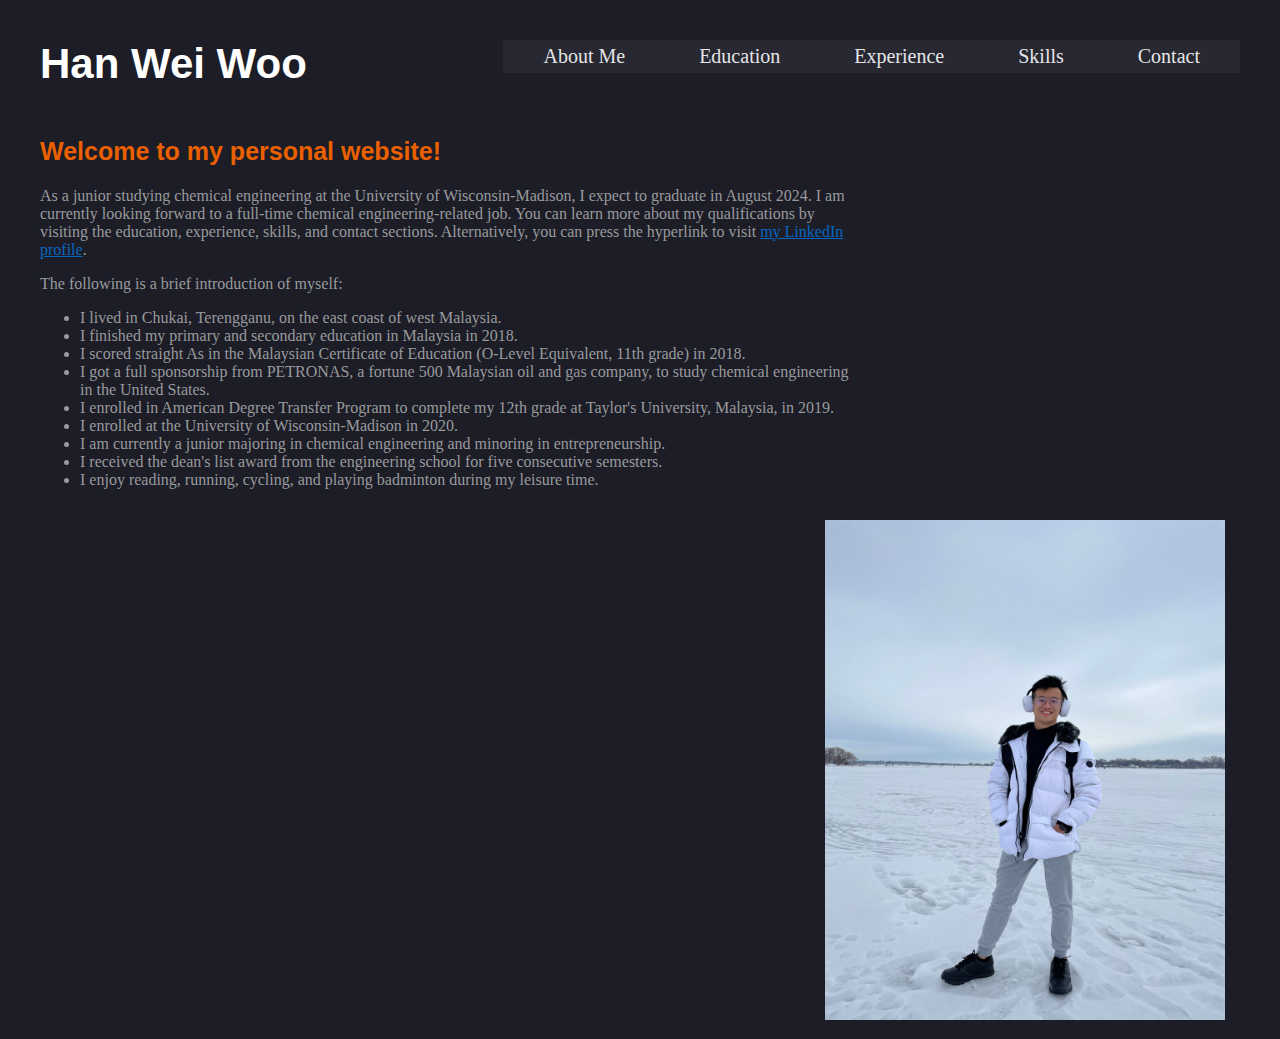
<file: index.html>
<!DOCTYPE html>
<html lang="en">
	<head> 
		<meta charset="UTF-8">
		<title>About Han Wei Woo</title>
		<link rel="stylesheet" href="stylesheet.css">
	</head>
	<body>	
		<header>
			<nav>
			<a href="index.html" target="_self">About Me</a>
			<a href="education.html" target="_self">Education</a>
			<a href="experience.html" target="_self">Experience</a>
			<a href="skills.html" target="_self">Skills</a>
			<a href="contact.html" target="_self">Contact</a>
			</nav>
		</header>
		<article>
			<h1 style="font-family:Helvetica, sans-serif; font-size:42px; color:white"> Han Wei Woo </h1>
			<section class="intropara">
				<h2 style="font-family:Helvetica, sans-serif; font-size:25px; color:#ea6000"> Welcome to my personal website! </h2>
				<p>As a junior studying chemical engineering at the University of Wisconsin-Madison, I expect to graduate in August 2024. I am currently looking forward to a full-time chemical engineering-related job. You can learn more about my qualifications by visiting the education, experience, skills, and contact sections. Alternatively, you can press the hyperlink to visit <a href="https://www.linkedin.com/in/han-wei-woo/" target="_blank" style="color:#0a66c2;">my LinkedIn profile</a>.
				</p>
				<p>The following is a brief introduction of myself:</p>
				<ul style="list-style-type:disc;">
				<li>I lived in Chukai, Terengganu, on the east coast of west Malaysia.</li>
				<li>I finished my primary and secondary education in Malaysia in 2018.</li>
				<li>I scored straight As in the Malaysian Certificate of Education (O-Level Equivalent, 11th grade) in 2018.</li>
				<li>I got a full sponsorship from PETRONAS, a fortune 500 Malaysian oil and gas company, to study chemical engineering in the United States.</li>
				<li>I enrolled in American Degree Transfer Program to complete my 12th grade at Taylor's University, Malaysia, in 2019. </li>
				<li>I enrolled at the University of Wisconsin-Madison in 2020. </li>
				<li>I am currently a junior majoring in chemical engineering and minoring in entrepreneurship.</li>
				<li>I received the dean's list award from the engineering school for five consecutive semesters.</li>
				<li>I enjoy reading, running, cycling, and playing badminton during my leisure time.</li>
				</ul>
			</section>
			<div class="profilepic">
				<img src="profilepic.jpg" width="400" height="500" alt="My profile picture">
			</div>
		</article>
	</body>
</html>
</file>
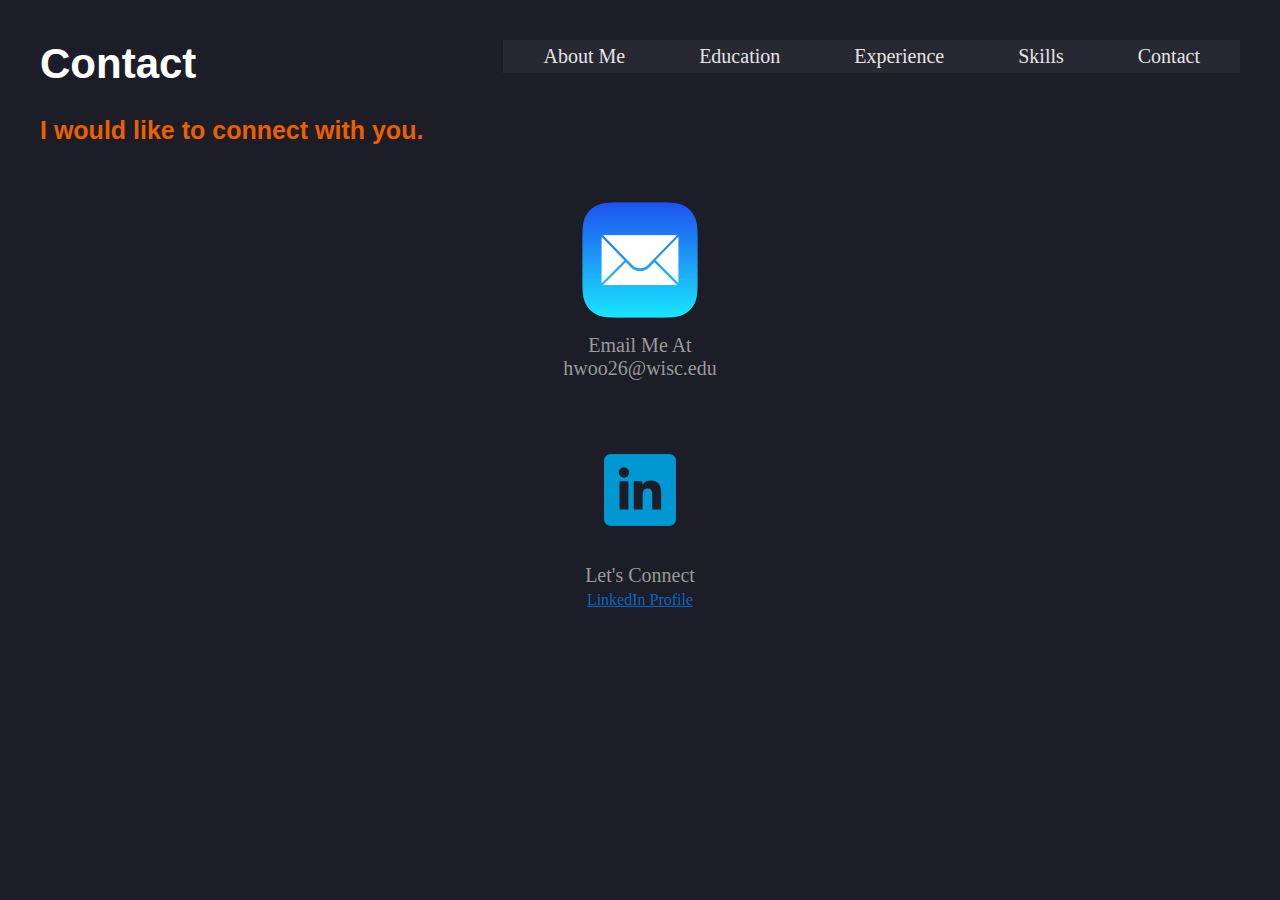
<file: contact.html>
<!DOCTYPE html>
<html lang="en">
	<head> 
		<meta charset="UTF-8">
		<title>Han Wei Woo's Contacts</title>
		<link rel="stylesheet" href="stylesheet.css">
	</head>
	<body>
		<header>
			<nav>
			<a href="index.html" target="_self">About Me</a>
			<a href="education.html" target="_self">Education</a>
			<a href="experience.html" target="_self">Experience</a>
			<a href="skills.html" target="_self">Skills</a>
			<a href="contact.html" target="_self">Contact</a>
			</nav>
			<h1 style="font-family:Helvetica, sans-serif; font-size:42px; color:white">Contact </h1>
			<h2 style="font-family:Helvetica, sans-serif; font-size:25px; color:#ea6000"> I would like to connect with you.</h2>
		</header>
		<figure>
			<img src="email.png" alt="email icon" class="center" >
			<figcaption style="font-size: 20px; text-align: center; padding-top: 10px;">
			Email Me At <br> hwoo26@wisc.edu </figcaption>
		</figure>		
		<figure>
			<img src="linkedin.png" alt="LinkedIn icon"  class="center">
			<figcaption style="font-size: 20px; text-align: center; padding-top: 10px;">
			Let's Connect <br>
			<a href="https://www.linkedin.com/in/han-wei-woo/" target="_blank" style="color:#0a66c2;">LinkedIn Profile</a></figcaption>
		</figure>
	</body>
</html>
</file>
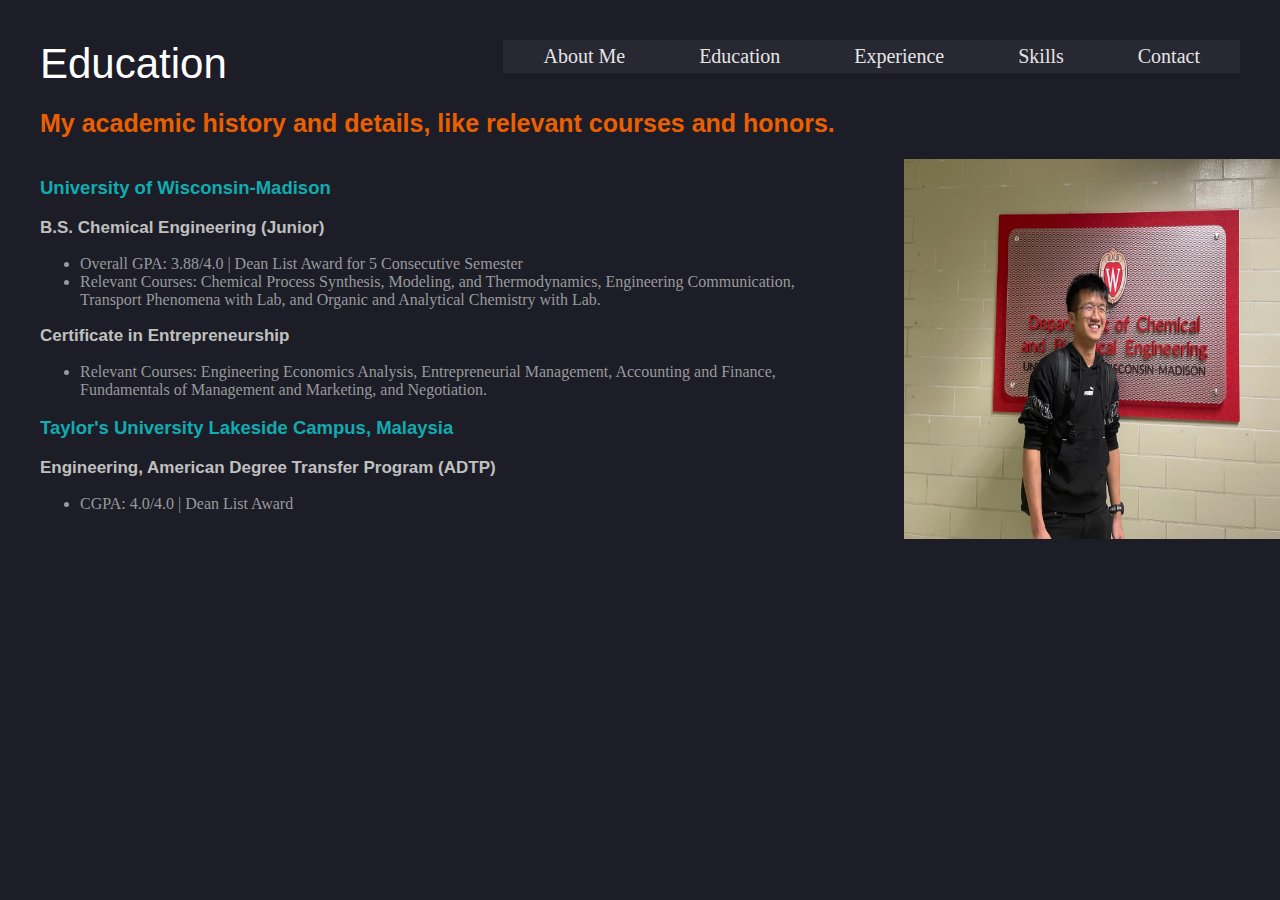
<file: education.html>
<!DOCTYPE html>
<html lang="en">
	<head> 
		<meta charset="UTF-8">
		<title>Han Wei Woo's Education</title>
		<link rel="stylesheet" href="stylesheet.css">
	</head>
	<body>
		<header>
			<nav>
			<a href="index.html" target="_self">About Me</a>
			<a href="education.html" target="_self">Education</a>
			<a href="experience.html" target="_self">Experience</a>
			<a href="skills.html" target="_self">Skills</a>
			<a href="contact.html" target="_self">Contact</a>
			</nav>
		</header>
		<article>
		<section class="sec1>"
			<h1 style="font-family:Helvetica, sans-serif; font-size:42px; color:white">Education </h1>
			<h2 style="font-family:Helvetica, sans-serif; font-size:25px; color:#ea6000"> My academic history and details, like relevant courses and honors.</h2>
			<section class="sec1">
			<h3 style="font-family:Helvetica, sans-serif; font-size:18.5px; color:#11abb0"> University of Wisconsin-Madison</h3>
			<h3 style="font-family:Helvetica, sans-serif; font-size:17px; color:silver"> B.S. Chemical Engineering (Junior)</h3>
			<ul style="list-style-type:disc;">
			<li>Overall GPA: 3.88/4.0 | Dean List Award for 5 Consecutive Semester</li>
			<li>Relevant Courses: Chemical Process Synthesis, Modeling, and Thermodynamics, Engineering Communication, Transport Phenomena with Lab, and Organic and Analytical Chemistry with Lab.</li>
			</ul>
			<h3 style="font-family:Helvetica, sans-serif; font-size:17px; color:silver"> Certificate in Entrepreneurship</h3>
			<ul style="list-style-type:disc;">
			<li>Relevant Courses: Engineering Economics Analysis, Entrepreneurial Management, Accounting and Finance, Fundamentals of Management and Marketing, and Negotiation.</li>
			</ul>
			<h3 style="font-family:Helvetica, sans-serif; font-size:18.5px; color:#11abb0"> Taylor's University Lakeside Campus, Malaysia</h3>
			<h3 style="font-family:Helvetica, sans-serif; font-size:17px; color:silver"> Engineering, American Degree Transfer Program (ADTP)</h3>
			<ul style="list-style-type:disc;">
			<li>CGPA: 4.0/4.0 | Dean List Award</li>
			</ul>
			</section>
			<div class="sec2">
				<img src="chemepic.jpg" width="400" height="380" alt="My picture at the chemical engineering department in UW-Madison">
			</div>
		</article>
	</body>
</html>
</file>
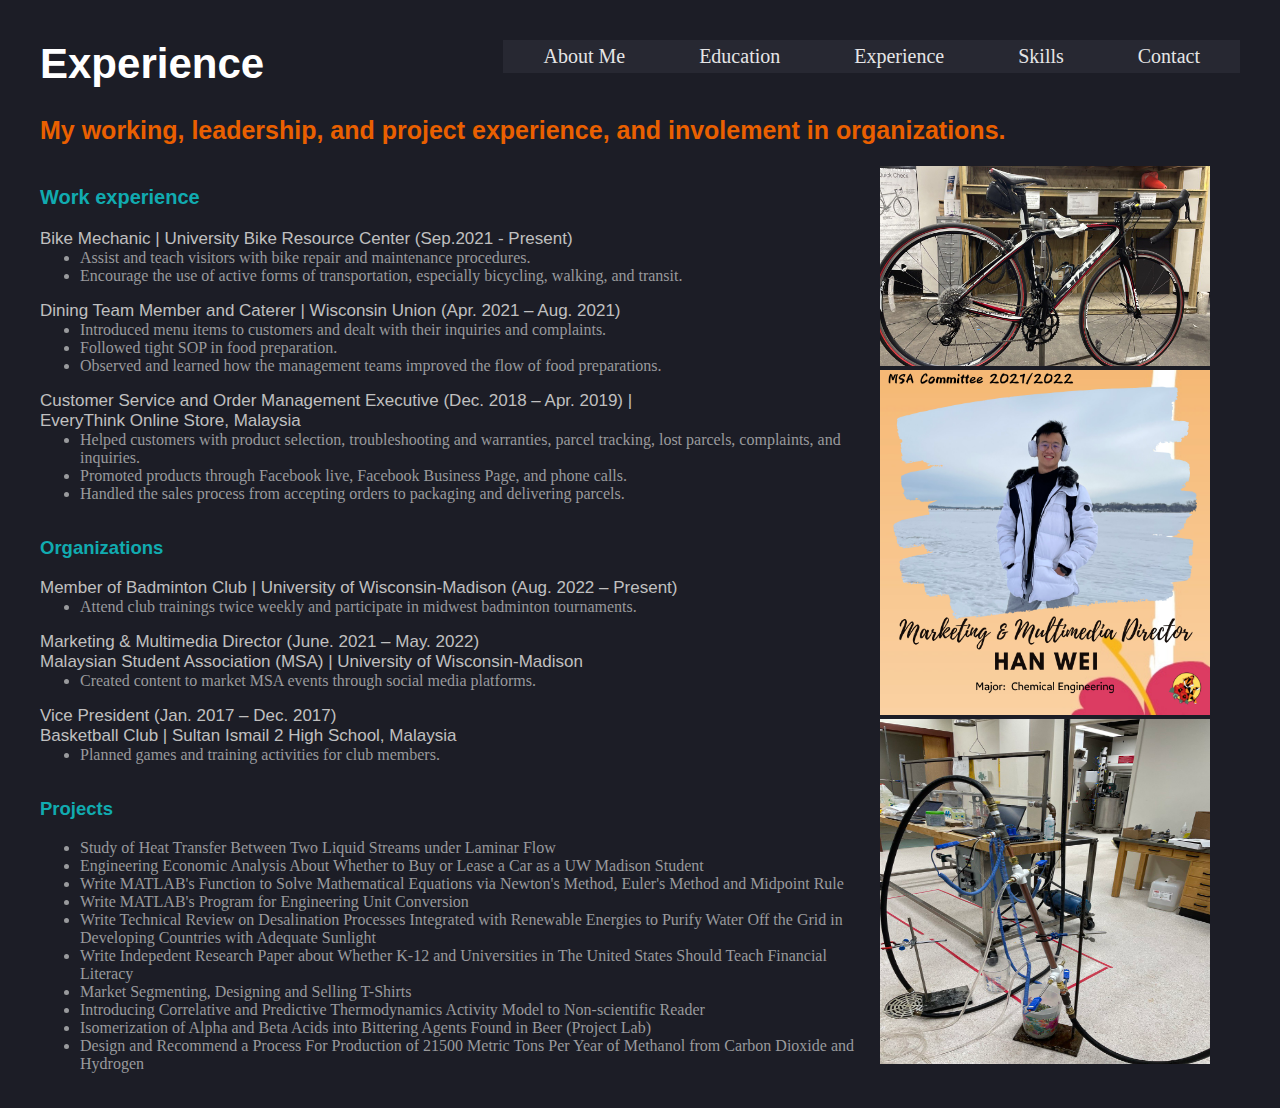
<file: experience.html>
<!DOCTYPE html>
<html lang="en">
	<head> 
		<meta charset="UTF-8">
		<title>Han Wei Woo's Experience</title>
		<link rel="stylesheet" href="stylesheet.css">
	</head>
	<body>
		<header>
			<nav>
			<a href="index.html" target="_self">About Me</a>
			<a href="education.html" target="_self">Education</a>
			<a href="experience.html" target="_self">Experience</a>
			<a href="skills.html" target="_self">Skills</a>
			<a href="contact.html" target="_self">Contact</a>
			</nav>
		</header>
		<article>
			<h1 style="font-family:Helvetica, sans-serif; font-size:42px; color:white">Experience </h1>
			<h2 style="font-family:Helvetica, sans-serif; font-size:25px; color:#ea6000"> My working, leadership, and project experience, and involement in organizations.</h2>
			<section class="work">
				<h3 style="font-family:Helvetica, sans-serif; font-size:20px; color:#11abb0"> Work experience</h3>
				<dl>
					<dt style="font-family:Helvetica, sans-serif; font-size:17px; color:silver">Bike Mechanic | University Bike Resource Center (Sep.2021 - Present)</dt>
					<dd style="display: list-item;">Assist and teach visitors with bike repair and maintenance procedures.</dd>
					<dd style="display: list-item;">Encourage the use of active forms of transportation, especially bicycling, walking, and transit.</dd>
				</dl>
				<dl>
					<dt style="font-family:Helvetica, sans-serif; font-size:17px; color:silver">Dining Team Member and Caterer | Wisconsin Union (Apr. 2021 – Aug. 2021)</dt>
					<dd style="display: list-item;">Introduced menu items to customers and dealt with their inquiries and complaints.</dd>
					<dd style="display: list-item;">Followed tight SOP in food preparation.</dd>
					<dd style="display: list-item;">Observed and learned how the management teams improved the flow of food preparations.</dd>
				</dl>
				<dl>
					<dt style="font-family:Helvetica, sans-serif; font-size:17px; color:silver">Customer Service and Order Management Executive (Dec. 2018 – Apr. 2019) | <br> EveryThink Online Store, Malaysia </dt>
					<dd style="display: list-item;">Helped customers with product selection, troubleshooting and warranties, parcel tracking, lost parcels, complaints, and inquiries.</dd>
					<dd style="display: list-item;">Promoted products through Facebook live, Facebook Business Page, and phone calls.</dd>
					<dd style="display: list-item;">Handled the sales process from accepting orders to packaging and delivering parcels.</dd>
				</dl>
			</section>

			<section class="organizations">
				<h3 style="font-family:Helvetica, sans-serif; font-size:18.5px; color:#11abb0"> Organizations</h3>
				<dl>	
					<dt style="font-family:Helvetica, sans-serif; font-size:17px; color:silver">Member of Badminton Club | University of Wisconsin-Madison (Aug. 2022 – Present)</dt>
					<dd style="display: list-item;">Attend club trainings twice weekly and participate in midwest badminton tournaments. </dd>
				</dl>	
				<dl>
					<dt style="font-family:Helvetica, sans-serif; font-size:17px; color:silver">Marketing & Multimedia Director (June. 2021 – May. 2022)<br>Malaysian Student Association (MSA) | University of Wisconsin-Madison </dt>
					<dd style="display: list-item;">Created content to market MSA events through social media platforms.</dd>
				</dl>
				<dl>
					<dt style="font-family:Helvetica, sans-serif; font-size:17px; color:silver">Vice President (Jan. 2017 – Dec. 2017) <br>Basketball Club | Sultan Ismail 2 High School, Malaysia</dt>
					<dd style="display: list-item;">Planned games and training activities for club members.</dd>
				</dl>						
			</section>
			
			<section class="project">
				<h3 style="font-family:Helvetica, sans-serif; font-size:18.5px; color:#11abb0"> Projects</h3>
				<ul style="list-style-type:disc;">
				<li>Study of Heat Transfer Between Two Liquid Streams under Laminar Flow</li>
				<li>Engineering Economic Analysis About Whether to Buy or Lease a Car as a UW Madison Student</li>
				<li>Write MATLAB's Function to Solve Mathematical Equations via Newton's Method, Euler's Method and Midpoint Rule</li>
				<li>Write MATLAB's Program for Engineering Unit Conversion</li>
				<li>Write Technical Review on Desalination Processes Integrated with Renewable Energies to Purify Water Off the Grid in Developing Countries with Adequate Sunlight</li>
				<li>Write Indepedent Research Paper about Whether K-12 and Universities in The United States Should Teach Financial Literacy</li>
				<li>Market Segmenting, Designing and Selling T-Shirts</li>
				<li>Introducing Correlative and Predictive Thermodynamics Activity Model to Non-scientific Reader</li>
				<li>Isomerization of Alpha and Beta Acids into Bittering Agents Found in Beer (Project Lab)</li>
				<li>Design and Recommend a Process For Production of 21500 Metric Tons Per Year of Methanol from Carbon Dioxide and Hydrogen</li>
				</ul>
			</section>
			
			</div <section class="bikepic">
				<img src="bike.jpg" width="330" height="200" alt="The picture of I repairing a road bike in the University Bike Resource Center">
			</div>
			
			</div <section class="msapic">
				<img src="msa.png" width="330" height="345" alt="The poster of I being the Marketing & Multimedia Director of MSA">
			</div>
			
			</div <section class="laminar">
				<img src="project.jpg" width="330" height="345" alt="The picture of the heat exchanger built to study heat transfer between two liquid streams under laminar flow">
			</div>
			
		</article>
	</body>
</html>
</file>
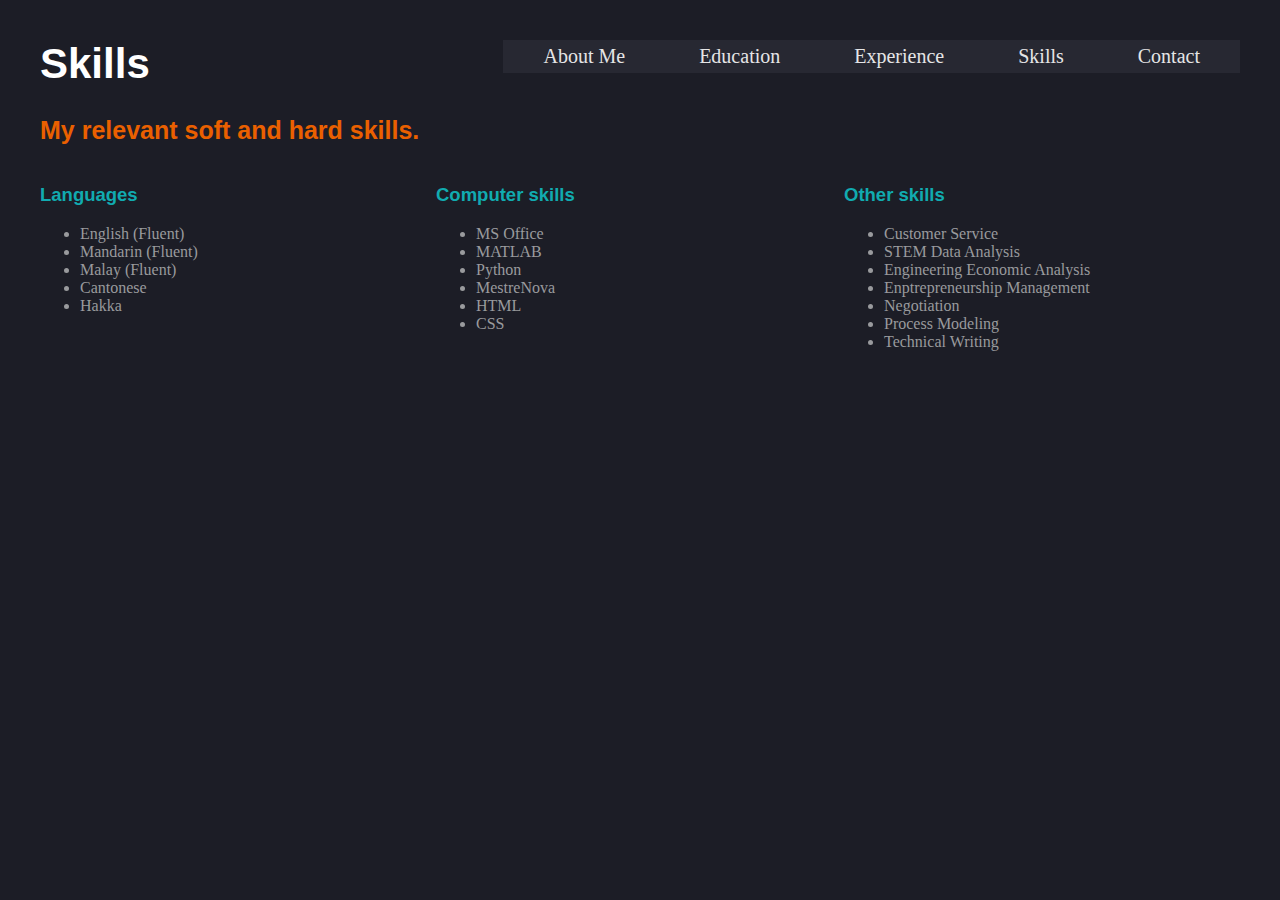
<file: skills.html>
<!DOCTYPE html>
<html lang="en">
	<head> 
		<meta charset="UTF-8">
		<title>Han Wei Woo's Skills</title>
		<link rel="stylesheet" href="stylesheet.css">
	</head>
	<body>
		<header>
			<nav>
			<a href="index.html" target="_self">About Me</a>
			<a href="education.html" target="_self">Education</a>
			<a href="experience.html" target="_self">Experience</a>
			<a href="skills.html" target="_self">Skills</a>
			<a href="contact.html" target="_self">Contact</a>
			</nav>
		</header>
		<article>
			<h1 style="font-family:Helvetica, sans-serif; font-size:42px; color:white">Skills </h1>
			<h2 style="font-family:Helvetica, sans-serif; font-size:25px; color:#ea6000"> My relevant soft and hard skills.</h2>
			<section class="language">
				<h3 style="font-family:Helvetica, sans-serif; font-size:18.5px; color:#11abb0"> Languages</h3>
				<ul style="list-style-type:disc">
				<li>English (Fluent)</li>
				<li>Mandarin (Fluent)</li>
				<li>Malay (Fluent)</li>
				<li>Cantonese</li>
				<li>Hakka</li>
				</ul>
			</section>
			<section class="comp">
				<h3 style="font-family:Helvetica, sans-serif; font-size:18.5px; color:#11abb0"> Computer skills</h3>
				<ul style="list-style-type:disc;">
				<li>MS Office</li>
				<li>MATLAB</li>
				<li>Python</li>
				<li>MestreNova</li>
				<li>HTML</li>
				<li>CSS</li>
				</ul>
			</section>
			<section class="formal">
				<h3 style="font-family:Helvetica, sans-serif; font-size:18.5px; color:#11abb0"> Other skills</h3>
				<ul style="list-style-type:disc;">
				<li>Customer Service</li>
				<li>STEM Data Analysis</li>
				<li>Engineering Economic Analysis</li>
				<li>Enptrepreneurship Management</li>
				<li>Negotiation</li>
				<li>Process Modeling</li>
				<li>Technical Writing</li>
				</ul>
			</section>
		</article>
	</body>
</html>
</file>
<file: stylesheet.css>
*{
    font-family:'Times New Roman', Times, serif;
    color:  #999a9d;
    font-size:16px;
}

nav {
    width:fit-content;
	background-color: #272832;
    padding: 5px;
	margin: 0 auto;
    float:right;
}

nav a {
	display: inline;
	color:#e5e5e6;
	text-align: center;
    padding: 15px;
	margin: 20px;
	text-decoration: none;
    font-size: 20px;
}

body{
    background-color:#1c1d26;
    margin: 40px;
}

.intropara {
    float:left;
    width:68%;
    margin: 0 auto;
  }

.profilepic {
    float:right;
    padding:15px;
    margin: 0 auto;
    width:400px;
  }

.sec1
{
    float:left;
    width:65%;
    margin: 0 auto;
  }

  .sec2
{
    float:right;
    width:28%;
    margin: 0 auto;
  }

  .work
{
    float:left;
    width:70%;
    margin:0 auto;
  }

.organizations
{
    float:left;
    width:70%;
    margin:0 auto;
}
  
.project
 {  float:left ;
    width:70%;
    margin:0 auto;
}

.language {
    float:left;
    width:33%;
  }

  .formal {
    width:33%;
    float:right;
  }

  .comp {
    width:33%;
    float:left;
  }

  .center
  {
    display: block;
    margin:0 auto;
    padding-top: 30px;
  }

  .email
  {
    display: block;
    margin:0 auto;
    padding-top: 30px;
    float:left;
  }

  .center {
    display: block;
    margin:0 auto;
    padding-top: 30px;
  }
</file>
